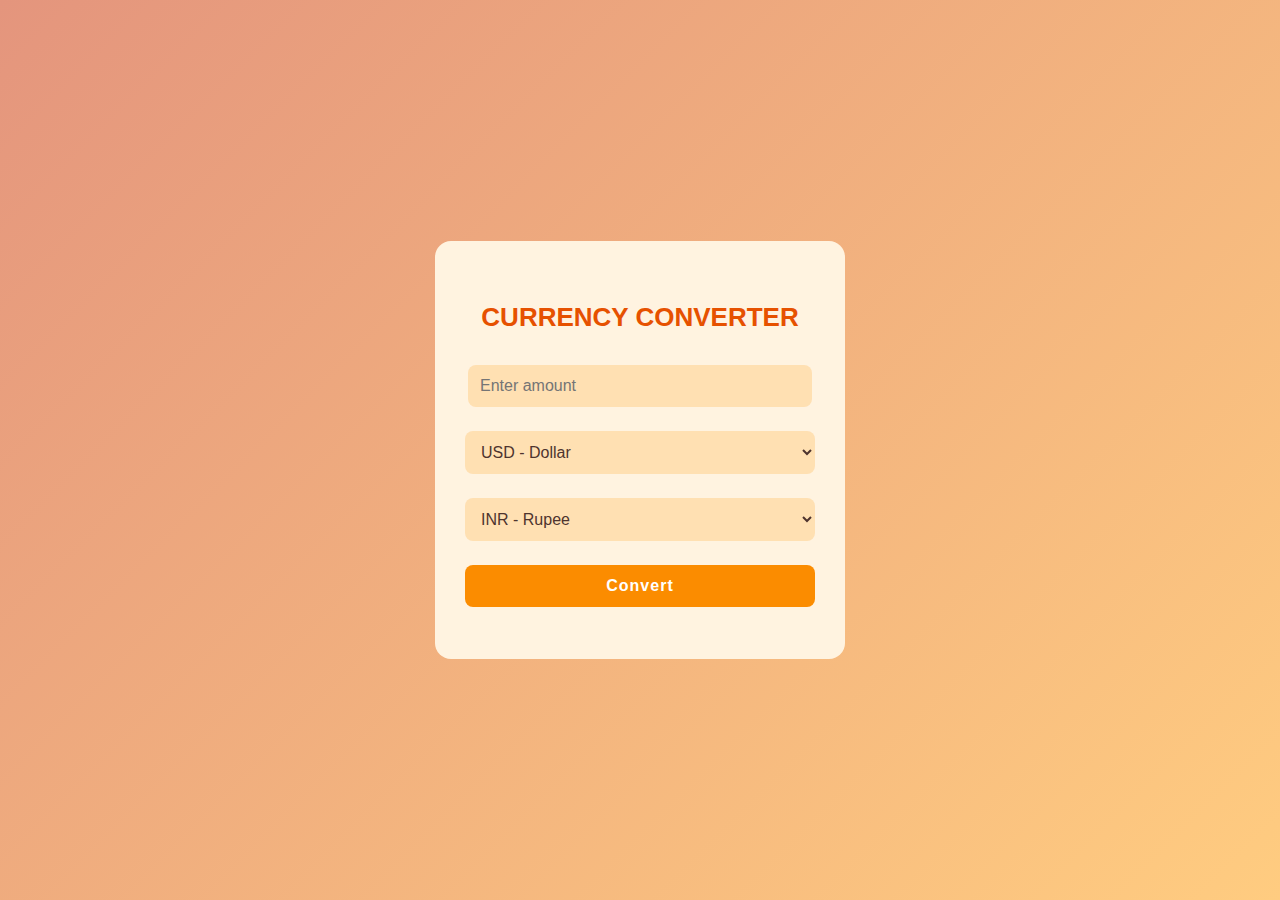
<file: api.html>
<!DOCTYPE html>
<html lang="en">
<head>
  <meta charset="UTF-8" />
  <meta name="viewport" content="width=device-width, initial-scale=1.0"/>
  <title>Modern Warm Currency Converter</title>
  <style>
   body 
    {
      margin: 0;
      padding: 0;
      font-family: 'Segoe UI', sans-serif;
      background: linear-gradient(135deg, #e4957d, #ffcc80);
      height: 100vh;
      display: flex;
      justify-content: center;
      align-items: center;
    }

    .converter 
    {
      background: #fff3e0;
      padding: 40px 30px;
      border-radius: 16px;
      b ox-shadow: 0 12px 24px rgba(0, 0, 0, 0.2);
      width: 350px;
      text-align: center;
    }

    h2 
    {
      margin-bottom: 20px;
      color: #e65100;
      font-size: 26px;
    }

    select, button 
    {
      width: 100%;
      padding: 12px;
      margin: 12px 0;
      font-size: 16px;
      border: none;
      border-radius: 8px;
      background: #ffe0b2;
      color: #4e342e;
    }

    input
    {
        width: 320px;
        padding: 12px;
        margin: 12px 0;
        font-size: 16px;
        border: none;
        border-radius: 8px;
        background: #ffe0b2;
        color: #4e342e;
    }

    button 
    {
      background-color: #fb8c00;
      color: white;
      font-weight: bold;
      letter-spacing: 1px;
      cursor: pointer;
    }

    button:hover 
    {
      background-color: #ef6c00;
    }

  </style>
</head>
<body>

    <div class="converter">
        <h2>CURRENCY CONVERTER</h2>
        
        <input type="number" id="amount" placeholder="Enter amount" />
        <select id="fromCurrency">
            <option value="USD">USD - Dollar</option>
            <option value="INR">INR - Rupee</option>
            <option value="EUR">EUR - Euro</option>
            <option value="GBP">GBP - Pound</option>
        </select>

        <select id="toCurrency">
            <option value="INR">INR - Rupee</option>
            <option value="USD">USD - Dollar</option>
            <option value="EUR">EUR - Euro</option>
            <option value="GBP">GBP - Pound</option>
        </select>

        <button onclick="convertCurrency()">Convert</button>

        <div class="result" id="result"></div>
    </div>

<script>
    // Performs currency conversion
    async function convertCurrency() 
    {
        const amount = document.getElementById("amount").value;
        const from = document.getElementById("fromCurrency").value;
        const to = document.getElementById("toCurrency").value;

        // Amount to be a positive number
        if (!amount || amount <= 0) 
        {
            alert("Enter a valid amount");
            return;
        }

        try 
        {
             // Fetch exchange rate data from the API using the selected "from" currency
            const response = await fetch(`https://api.exchangerate-api.com/v4/latest/${from}`);
            // Convert the response to JSON format
            const data = await response.json();
            // Get the conversion rate for the selected "to" currency
            const rate = data.rates[to];
            // Calculate the converted amount and round it to 2 decimal places
            const converted = (amount * rate).toFixed(2);
            document.getElementById("result").innerText = `${amount} ${from} = ${converted} ${to}`;
        } 
        catch (error) 
        {
             // If error
            document.getElementById("result").innerText = "Error fetching data";
        }
    }
</script>

</body>
</html>
</file>
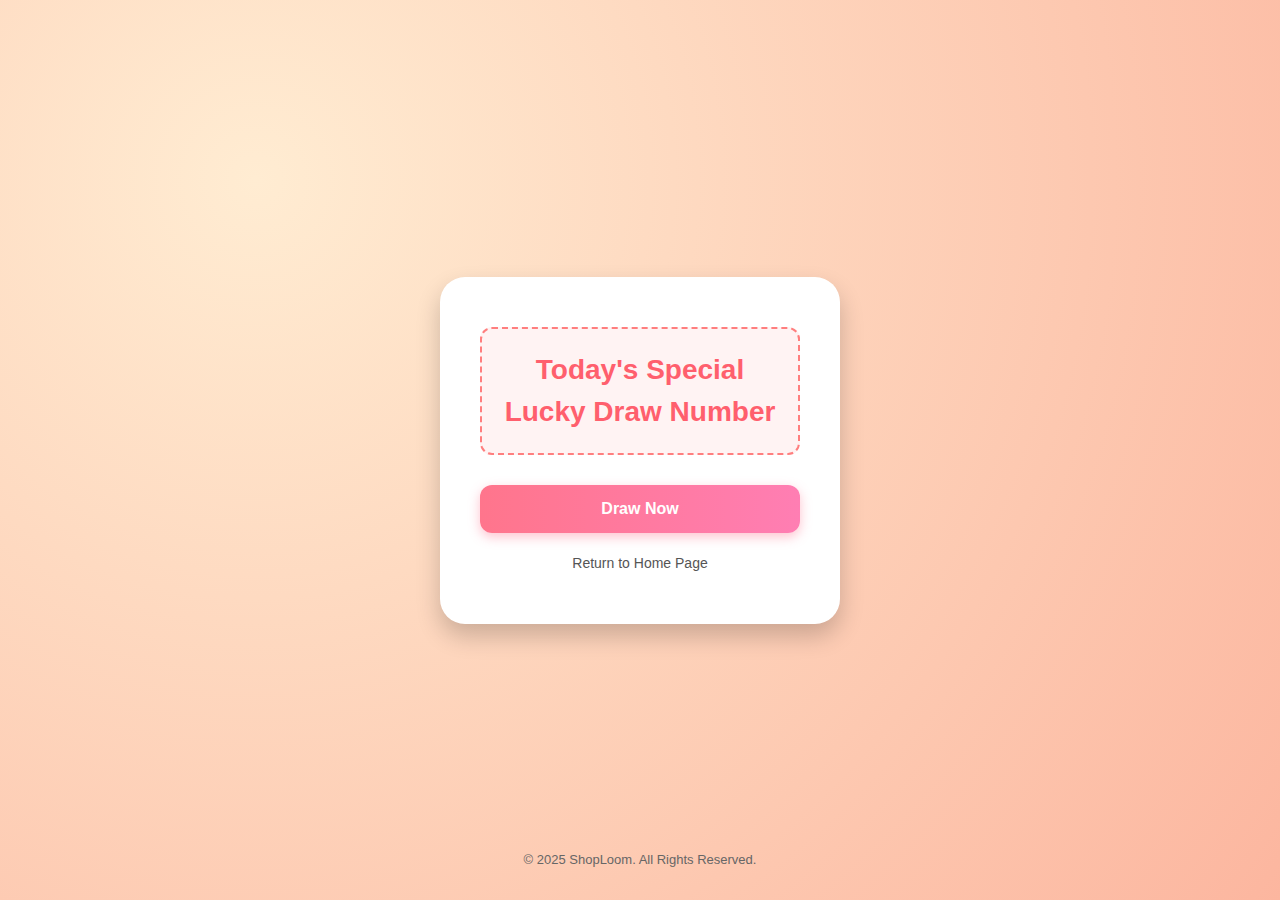
<file: luckydraw.html>
<!DOCTYPE html>
<html lang="en">
<head>
  <meta charset="UTF-8" />
  <meta name="viewport" content="width=device-width, initial-scale=1.0" />
  <title>Lucky Draw | ShopLoom</title>
  <link href="https://cdn.jsdelivr.net/npm/bootstrap@5.3.3/dist/css/bootstrap.min.css" rel="stylesheet" />
  <script src="https://cdn.jsdelivr.net/npm/bootstrap@5.3.3/dist/js/bootstrap.bundle.min.js"></script>
  <link rel="stylesheet" href="https://cdnjs.cloudflare.com/ajax/libs/font-awesome/6.7.2/css/all.min.css" />
  <style>
    body 
    {
      margin: 0;
      padding: 0;
      height: 100vh;
      background: radial-gradient(circle at 20% 20%, #ffecd2, #fcb69f);
      display: flex;
      justify-content: center;
      align-items: center;
      font-family: 'Quicksand', sans-serif;
    }

    .box 
    {
      background: white;
      padding: 50px 40px;
      border-radius: 25px;
      box-shadow: 0 12px 24px rgba(0, 0, 0, 0.2);
      text-align: center;
      max-width: 400px;
      width: 90%;
      animation: popIn 0.6s ease;
    }

    @keyframes popIn 
    {
      from { transform: scale(0.9); opacity: 0; }
      to { transform: scale(1); opacity: 1; }
    }

    #result 
    {
      font-size: 28px;
      font-weight: bold;
      color: #ff5f6d;
      margin-bottom: 30px;
      padding: 20px;
      background-color: #fff3f3;
      border: 2px dashed #ff7e7e;
      border-radius: 12px;
    }

    button 
    {
      width: 100%;
      padding: 12px;
      font-size: 16px;
      font-weight: bold;
      border: none;
      border-radius: 12px;
      color: white;
      background: linear-gradient(to right, #ff758c, #ff7eb3);
      box-shadow: 0 4px 12px rgba(255, 105, 135, 0.4);
      transition: transform 0.3s ease, box-shadow 0.3s ease;
    }

    button:hover:enabled 
    {
      transform: translateY(-2px);
      box-shadow: 0 6px 16px rgba(255, 105, 135, 0.5);
    }

    button:disabled 
    {
      background: #ccc;
      color: #777;
      box-shadow: none;
      cursor: not-allowed;
    }

    a 
    {
      display: block;
      margin-top: 20px;
      color: #555;
      font-size: 14px;
      text-decoration: none;
    }

    a:hover 
    {
      text-decoration: underline;
    }

    footer 
    {
      position: absolute;
      bottom: 15px;
      font-size: 13px;
      color: #666;
    }
  </style>
</head>
<body>
  <!-- Lucky draw -->
  <div class="box">
    <p id="result">Today's Special Lucky Draw Number</p>
    <button id="LuckyDraw" onclick="LuckyDraw()">Draw Now</button>
    <a href="Home.html">Return to Home Page</a>
  </div>

  <footer>
    <p>© 2025 ShopLoom. All Rights Reserved.</p>
  </footer>

  <script>
    // creating random 4 digit number
    function LuckyDraw() 
    {
      let num = Math.floor(1000 + Math.random() * 9000);
      document.getElementById("result").innerHTML = "🎉 Today's Lucky Number is " + num;
      // prevent another draw
      document.getElementById("LuckyDraw").disabled = true;
    }
  </script>
</body>
</html>
</file>
